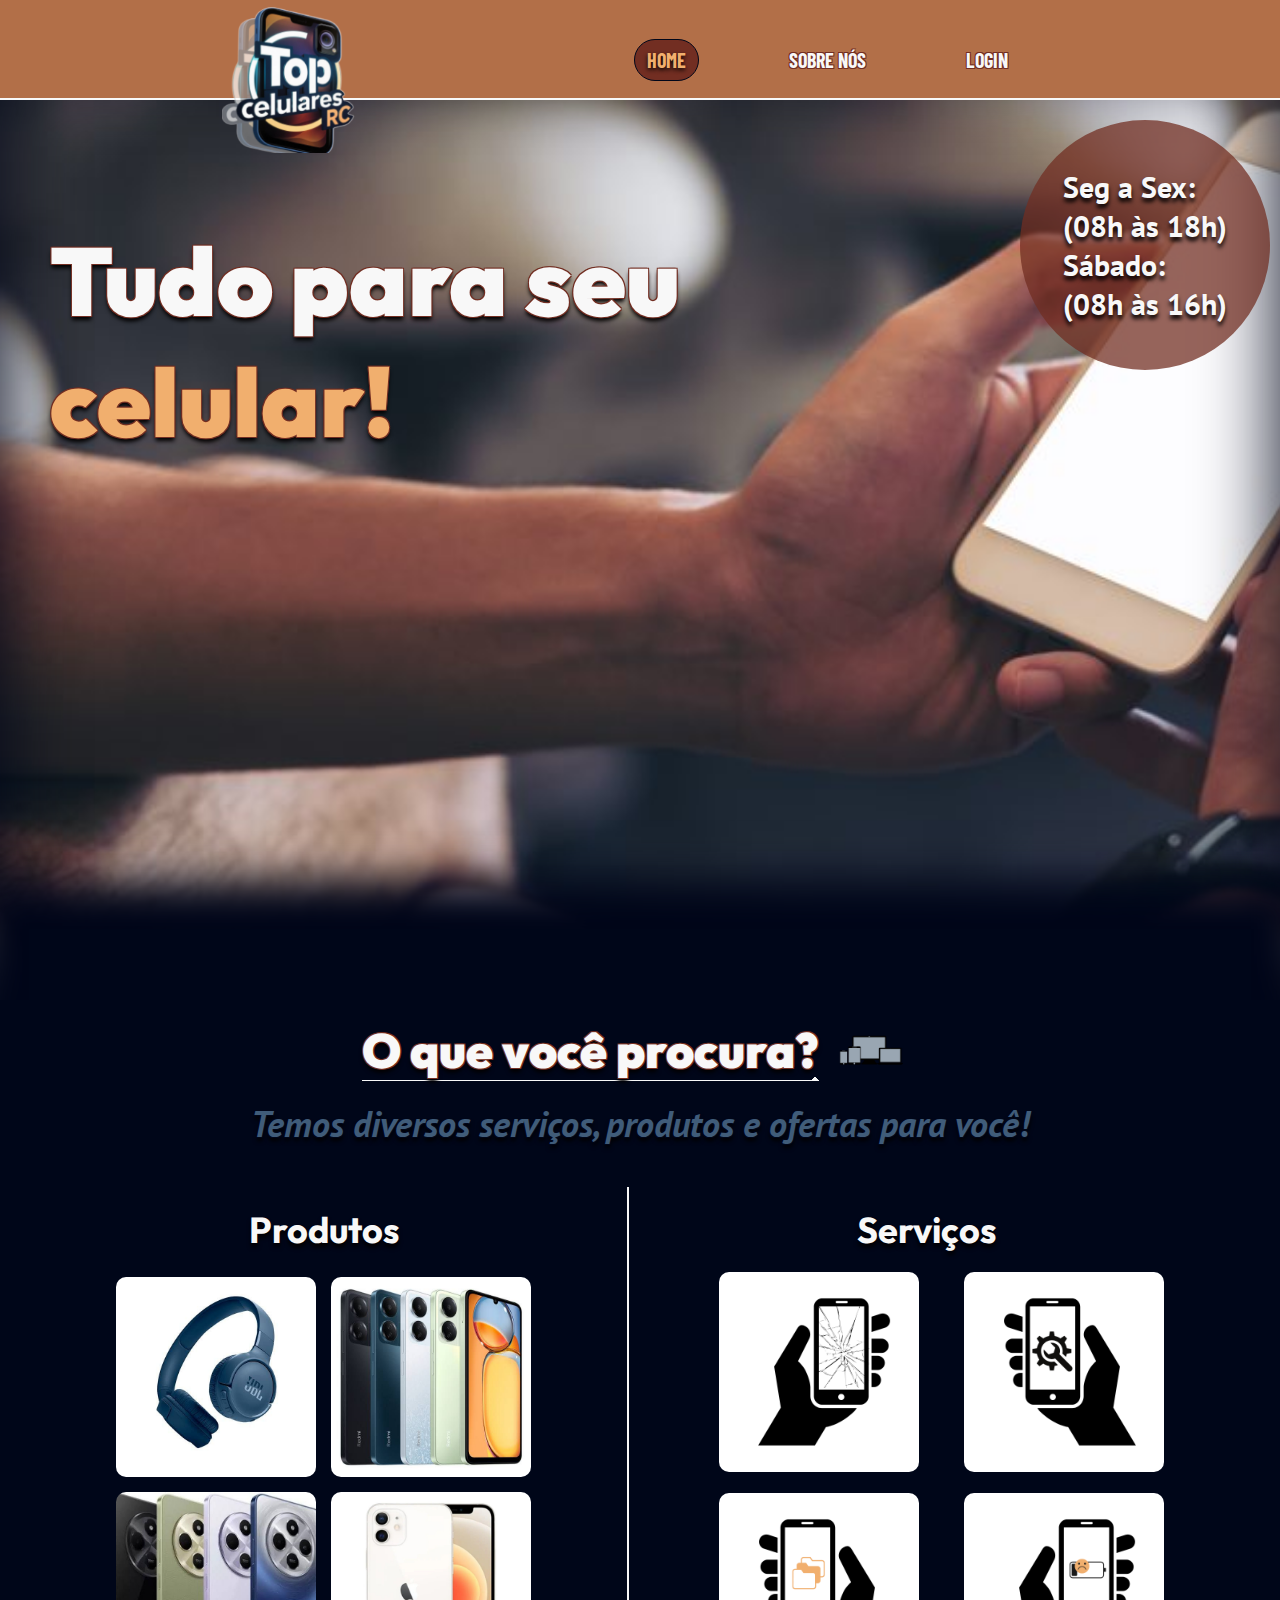
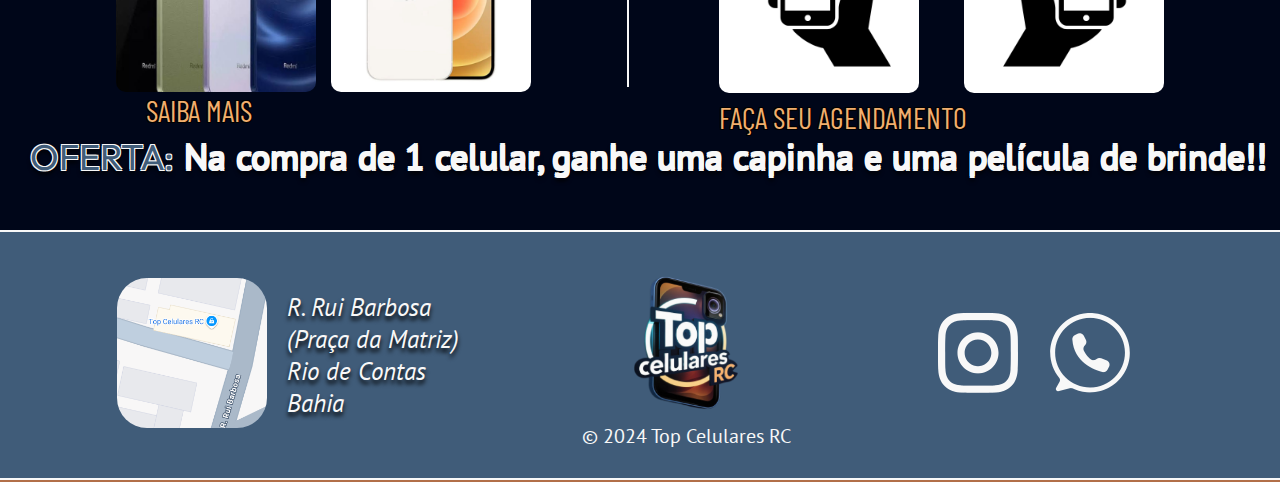
<file: index.html>
<!DOCTYPE html>
<html lang="pt-br">
<head>
    <meta charset="UTF-8">
    <meta name="viewport" content="width=device-width, initial-scale=1.0">
    <link rel="stylesheet" href="estilo.css">
    <link rel="preconnect" href="https://fonts.googleapis.com">
<link rel="preconnect" href="https://fonts.gstatic.com" crossorigin>
<link href="https://fonts.googleapis.com/css2?family=Barlow+Condensed:ital,wght@0,100;0,200;0,300;0,400;0,500;0,600;0,700;0,800;0,900;1,100;1,200;1,300;1,400;1,500;1,600;1,700;1,800;1,900&family=Outfit:wght@100..900&family=PT+Sans:ital,wght@0,400;0,700;1,400;1,700&display=swap" rel="stylesheet">
    <title>Top Celulares RC</title>
</head>
<body>
<div id="geral">
    <header class="header">
        <div class="headerin">
            <div class="a">
                <img id="logo" src="imagens/logodupla.png">
            </div>
            <div class="b">
                <div class="butaoatv">
                    <a class="link" href="index.html">HOME</a>
                </div>
                <div class="butaodesativ">
                    <a class="link" href="#">SOBRE NÓS</a>
                </div>
                <div class="butaodesativ">
                    <a class="link" href="login.html">LOGIN</a>
                </div>
            </div>
        </div>    
    </header>
    <div class="bigimg">
        <div class="circle"><p>Seg a Sex: <br>
            (08h às 18h) <br>
            Sábado: <br>
            (08h às 16h)</p>
        </div>
            <h1>Tudo para seu <br><span id="span">celular!</span></h1>
    </div>
    <main id="main">
        <div class="fundo">
            <div class="centraliza">
                <div class="topo">
                    <h2>O que você procura?</h2>
                    <img src="imagens/eletrônicos.png" style="width: 100px;">
                </div>
            </div>
            <p class="topob"><em>Temos diversos serviços, produtos e ofertas para você!</em></p>
            <div class="lista">
                <div class="p1">
                    <h3 class="h3">Produtos</h3>
                    <div class="ip">
                        <img src="imagens/fone.jpg" title="Fone bluetooth jbl tune 520BT 80,00" id="img1"         class="produtos">
                        <img src="imagens/redmi13c.jpg" title="Redmi 13c 256/8 gb  1200,00" id="img2" class="produtos">
                        <img src="imagens/redmi14c.jpg" title="Redmi 14c 128/4 gb 1100,00" id="img3" class="produtos">
                        <img src="imagens/iphone12.jpg" title="iPhone 12 128 gb 2700,00" id="img4" class="produtos">
                    </div>
                    <a href="" >SAIBA MAIS</a>
                </div>
                <div class="p2">
                    <h3 class="h3">Serviços</h3>
                    <div class="ip2">
                        <a href=""><img src="imagens/consertotela.png" title="Troca de Tela" id="img5" class="produtos"></a>
                        <a href=""><img src="imagens/consertofundo.png" title="Troca de Fundo" id="img6" class="produtos"></a>
                        <a href=""><img src="imagens/limpeza.png" title="Limpeza de Armazenamento" id="img7" class="produtos"></a>
                        <a href=""><img src="imagens/consertobateria.png" title="Trota de Bateria" id="img8" class="produtos"></a>
                    </div>
                    <a href="" >FAÇA SEU AGENDAMENTO</a>
                </div>
            </div>
            <p id="baixo"><span id="oferta">OFERTA:</span> Na compra de 1 celular, ganhe uma capinha e uma película de brinde!!</p>
        </div>
    </main>
        <footer class="footer">
            <div class="esq">
                <a href="https://maps.app.goo.gl/VbzbijNoqxXndrnv6" target="_blank" title="Toque para ver a localização"><img src="imagens/local.png"></a>
                <p><em>R. Rui Barbosa <br>(Praça da Matriz) <br>Rio de Contas <br>Bahia</em></p>
            </div>
            <div class="cen">
                <img src="imagens/logotrans.png">
                <p class="fb">&copy; 2024 Top Celulares RC</p>
            </div>
            <div class="dir">
                <a href="#"><img src="imagens/redessociais.png"></a>
            </div>
        </footer>
</div>
</body>
</html>
</file>
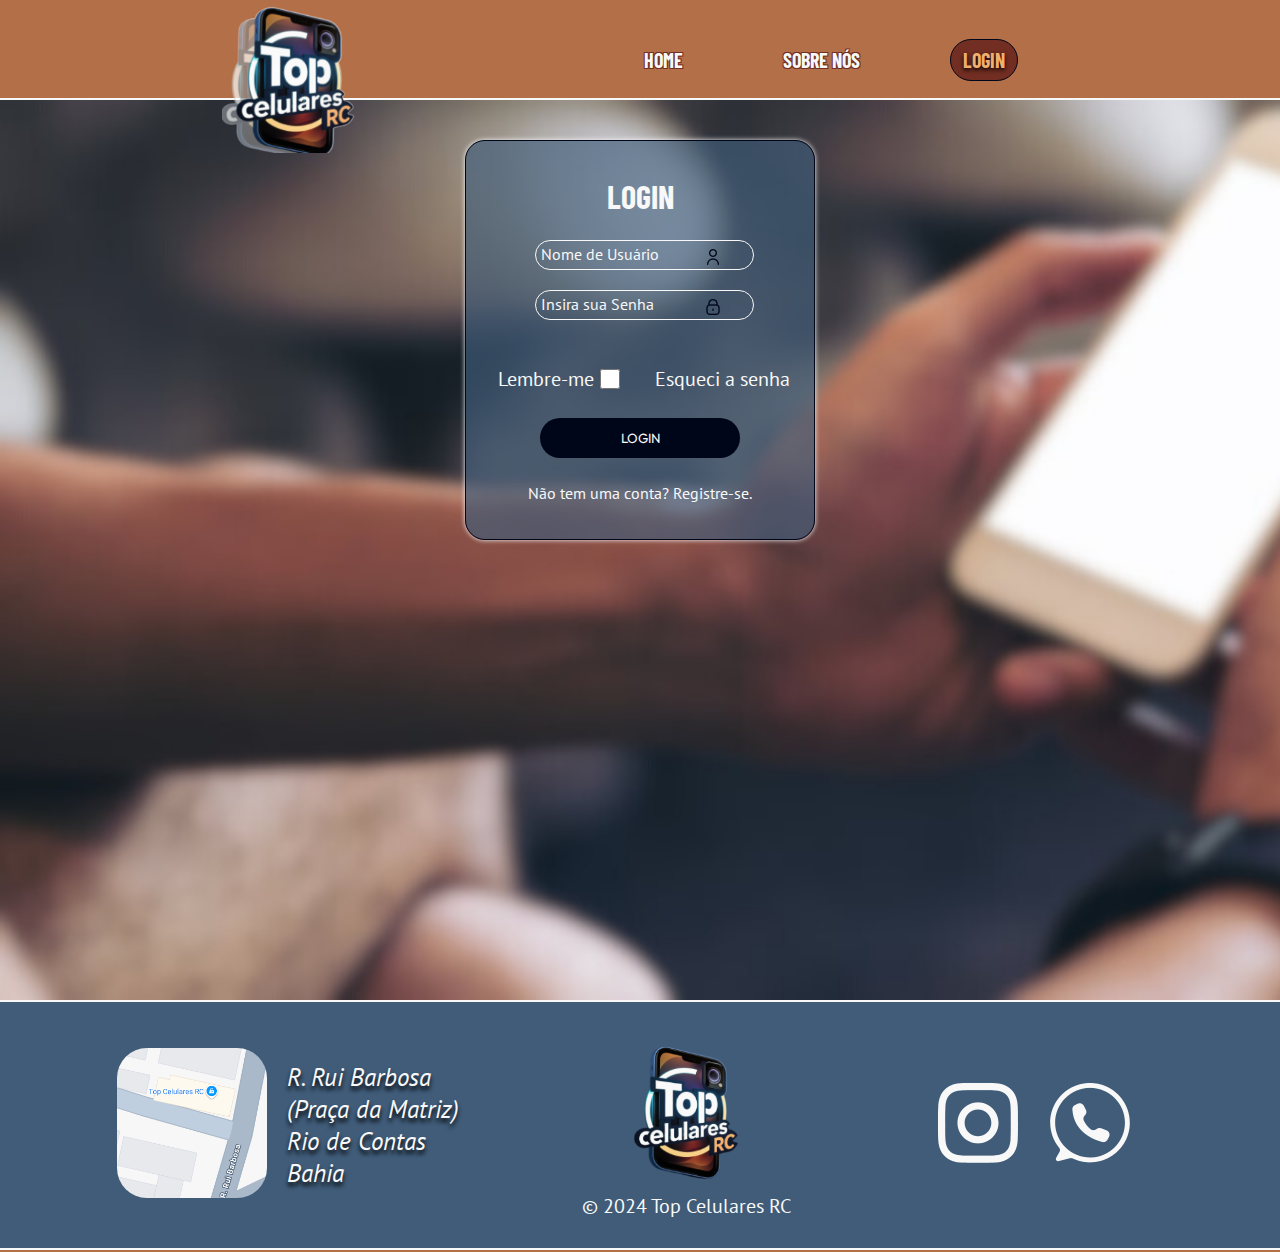
<file: login.html>
<!DOCTYPE html>
<html lang="pt-br">
<head>
    <meta charset="UTF-8">
    <meta name="viewport" content="width=device-width, initial-scale=1.0">
    <link rel="stylesheet" href="estilo.css">
    
    <link rel="preconnect" href="https://fonts.googleapis.com">
<link rel="preconnect" href="https://fonts.gstatic.com" crossorigin>
<link href="https://fonts.googleapis.com/css2?family=Barlow+Condensed:ital,wght@0,100;0,200;0,300;0,400;0,500;0,600;0,700;0,800;0,900;1,100;1,200;1,300;1,400;1,500;1,600;1,700;1,800;1,900&family=Outfit:wght@100..900&family=PT+Sans:ital,wght@0,400;0,700;1,400;1,700&display=swap" rel="stylesheet">
    <title>Login</title>
</head>
<body id="login">
    <header class="header">
        <div class="headerin">
        <div class="a">
            <img id="logo" src="imagens/logodupla.png">
        </div>
        <div class="b">
            <div class="butaodesativ">
                <a class="link" href="index.html">HOME</a>
            </div>
            <div class="butaodesativ">
                <a class="link" href="sobre.html">SOBRE NÓS</a>
            </div>
            <div class="butaoatv">
                <a class="link" href="login.html">LOGIN</a>
            </div>
        </div>
    </div>    
    </header>
    <div class="mainlogin">
        <div class="login">
            <h1 class="loginh1">LOGIN</h1>
            <div class="guardador">
            <div class="nomeus" class="ambos">
                <input type="text" class="barra" placeholder="Nome de Usuário">
                <a class="fotobtn" href="">
                    <img class="perfilimg" src="imagens/perfil.png">
                </a>
            </div>
            <div class="senha" class="ambos">
                <input type="password" class="barra" placeholder="Insira sua Senha">
                <a class="fotobtn" href="">
                    <img class="senhaimg" src="imagens/senha.png">
                </a>
            </div> 
        </div>
            <div class="esqsen">
                <div class="l">
                <label for="lembreme">Lembre-me</label>
                <input type="checkbox" id="lembreme" name="lembreme">
            </div>
            <div class="r">
                <a href="">Esqueci a senha</a>
            </div>
            </div>
            <div class="fim">
                <input type="submit" value="LOGIN" class="loginb">
            </div>
            <p class="ntucr">Não tem uma conta? Registre-se.</p>
        </div>
    </div>
    <footer class="footer">
        <div class="esq">
            <a href="https://maps.app.goo.gl/VbzbijNoqxXndrnv6" target="_blank" title="Toque para ver a localização"><img src="imagens/local.png"></a>
            <p><em>R. Rui Barbosa <br>(Praça da Matriz) <br>Rio de Contas <br>Bahia</em></p>
        </div>
        <div class="cen">
            <img src="imagens/logotrans.png">
            <p class="fb">&copy; 2024 Top Celulares RC</p>
        </div>
        <div class="dir">
            <a href="#"><img src="imagens/redessociais.png"></a>
        </div>
    </footer>
</body>
</html>
</file>
<file: estilo.css>
*{
    margin: 0;
    padding: 0;
    box-sizing: border-box;
}
body{
    background-color: #B26F48;
}
.header{
    background-color: #B26F48;
    max-width:100%;
    width:  100%;
    border-bottom: #F8F8F8 2px solid;
    height: 100px;
    position: sticky;
    top: 0;
    z-index: 10;
}
.headerin{
    display: flex;
    justify-content: space-evenly;
    padding: 5px;
    align-items: center;
    height: 120px;
    max-width: 1440px;
}
.a{
    display: flex;
    align-items: center;
    justify-content: space-between;
}
#logo{
    margin-right: 20px;
    max-width: 135px;
    margin-top:40px;
}
.b{
    display: flex;
    align-items: center;
    justify-content: space-evenly;
}
.butaodesativ{
    margin: auto 50px;
}
.butaodesativ a{
    color: #F8F8F8;
    font-weight: 700;
    text-shadow:
        1px 1px 0px #722E22,  
        -1px -1px 0px #722E22, 
        1px -1px 0px #722E22,  
        -1px 1px 0px #722E22;
    text-decoration: none;
}
.butaoatv{
    margin: auto 40px;
    background-color: #722E22;
    padding: 8px 12px;
    border-radius: 50px;
    border: #000619 1px solid;
}
.butaoatv a{
    font-weight: 700;
    color: #F1AF6E;
    text-shadow: #020100 0 2px 4px;
    text-decoration: none;
}
.link{
    font-family: 'Barlow Condensed';
    font-size: 20px;
}
.bigimg{
    background-image: url(imagens/fotohome.jpg);
    background-size: cover;
    width: 100%;
    max-width: 1440px;
    height: 100vh;
    background-repeat: no-repeat;
    box-shadow: inset 0 -40px 80px #000619;
    padding: 20px;
    position: relative;
    z-index: -1;
}
.circle {
    width: 250px; 
    height: 250px; 
    background-color: #722e22bd; 
    border-radius: 50%; 
    position: absolute;
    right: 10px;
    display: flex;
    align-items: center;
    justify-content: center;
}
.bigimg p{
    font-family: 'PT sans';
    font-weight: 700;
    color: #F8F8F8;
    text-shadow: #020100 0 4px 4px;
    font-size: 30px;
}
.bigimg h1{
    font-size: 96px;
    font-family: 'Outfit';
    font-weight: 900;
    color: #F8F8F8;
    text-shadow:
    1px 1px 0px #722E22,  
    -1px -1px 0px #722E22, 
    1px -1px 0px #722E22,  
    -1px 1px 0px #722E22,
    0 4px 4px #020100;
    position: absolute;
    top: 120px;
    left: 50px;
    max-height: fit-content;
}
#span{ /*Para destacar uma palavra única do texto*/
    color: #F1AF6E;
}
.fundo{
    width: 100%;
    max-width: 1440px;
    height: 830px;
    background-color: #000619;
    box-shadow: #000619 0px -100px 40px 20px;
    position: relative;
}
#fundosobre{
    height: 250px;
}
.centraliza{
    display: flex;
    align-items: center;
    justify-content: center;
}
.topo{
    display: flex;
    justify-content: space-evenly;
    align-items: center;
    max-width: 600px;
}
.topo h2{
    border-bottom: #F8F8F8 solid 1px;
    color: #F8F8F8;
    font-size: 48px;
    font-family: 'Outfit';
    font-weight: 900;
    text-shadow:
    1px 1px 0px #722E22,  
    -1px -1px 0px #722E22, 
    1px -1px 0px #722E22,  
    -1px 1px 0px #722E22,
    0 4px 4px #020100;
    background: radial-gradient(circle, #F8F8F8 50%, transparent 50%) no-repeat; /*transparent, se não vira um quadrado*/
    background-size: 8px 8px;
    background-position: 100% 109%;
}
.topob{
    max-width: 100%;
    text-align: center;
    font-family: 'PT sans';
    font-weight: bold;
    font-size: 36px;
    color: #405C79;
    text-shadow:
    1px 1px 0px #000619,  
    -1px -1px 0px #000619, 
    1px -1px 0px #000619,  
    -1px 1px 0px #000619,
    0 4px 4px #020100;
    margin-bottom: 20px;
}
.lista{
    display: flex;
    max-width: 100%;
    padding: 20px;
    justify-content:space-evenly;
}
.lista h3{
    padding: 20px;
    font-family: 'Outfit';
    font-size: 36px;
    font-weight: bold;
    color: #F8F8F8;
    text-shadow: #020100 0 4px 4px;
    text-align: left;
}
.lista li{
    margin-left: 30px;
    font-family: 'PT sans';
    font-size: 36px;
    font-weight: bold;
    color: #F8F8F8;
    text-shadow: #020100 0 4px 4px;
    height: 80px;
}
.p2{
    border-left: #F8F8F8 solid 2px;
    padding-left: 60px;
    max-height: 500px;
}
.lista a{
    margin-left: 30px;
    font-family: 'barlow condensed';
    text-decoration: none;
    font-size: 30px;
    color: #F1AF6E;
    text-shadow:
    1px 1px 0px #020100,  
    -1px -1px 0px #020100, 
    1px -1px 0px #020100,  
    -1px 1px 0px #020100;
}
.fundo #baixo{
    font-size: 36px;
    color: #F8F8F8;
    font-family: 'PT sans';
    text-shadow: 
    1px 1px 0px #F8F8F8,  
    -1px -1px 0px #F8F8F8, 
    1px -1px 0px #F8F8F8,  
    -1px 1px 0px #F8F8F8,
    0 4px 4px #020100;
    text-align: center;
    position: absolute;
    bottom: 50px;
    left: 30px;
}
#oferta{
    font-family: 'Outfit';
    color: #405C79;
}
.footer{
    width: 100%;
    max-width: 1440px;
    background-color: #405C79;
    height: 100%;
    max-height: 250px;
    border-top: #F8F8F8 solid 2px;
    border-bottom: #F8F8F8 solid 2px;
    display: flex;
    justify-content: space-evenly;
    align-items: center;
}
.esq{
    display: flex;
    align-items: center;
    max-height: fit-content;
}
.esq img{
    width: 150px;
    border-radius: 30px;
    margin-right: 20px;
}
.esq p{
    font-family: 'PT sans';
    font-size: 25px;
    color: #F8F8F8;
    text-shadow: 0 4px 4px #020100;
}
.cen{
    padding: 5px;
    display: flex;
    flex-direction: column;
    align-items: center;
    max-height: fit-content;
}
.cen img{
    width: 162px;
}

.dir img{
    height: 250px;
}
.fb{
    font-family: 'PT sans';
    color: #F8F8F8;
    font-size: 20px;
    text-align: center;
}
.p1{
    display: grid;
    grid-template-areas: "um"
                        "main"
                        "tres";
                        grid-template-rows: 90px  2fr 1fr;
}
.p1 h3{
    grid-area: um;
}
.p1 a{
    grid-area: tres;
}
.produtos{
    width: 200px;
    grid-area: main;
    border-radius: 10px;
    transition: transform 0.3s ease-in-out;
}
.produtos:hover{
    transform: scale(0.9);
}
.ip{
    display: grid;
    grid-template-areas: "um dois"
                        "tres quatro";
    gap: 15px;
}
.ip2{
    display: grid;
    grid-template-areas: "cinco seis"
                        "sete oito";
    gap: 15px;
}
#img1{
    grid-area: um;    
}
#img2{
    grid-area: dois;    
}
#img3{
    grid-area: tres;    
}
#img4{
    grid-area: quatro;    
}
#img5{
    grid-area: cinco;    
}
#img6{
    grid-area: seis;    
}
#img7{
    grid-area: sete;    
}
#img8{
    grid-area: oito;    
}
#main{
    position: relative;
}
.lista .h3{
    text-align: center;
}
.mainlogin{
    background-image: url(imagens/fotoblur.jpg);
    background-repeat: no-repeat;
    background-size: cover;
    background-color:#F1AF6E;
    width: 100%;
    max-width: 1440px;
    height: 100vh;
    padding: 40px;
}
.login{
    background-color: #405c79a9;
    width: 350px;
    height: 400px;
    border-radius: 20px;
    margin: 0 auto;
    border: #000619 solid 1px;
    box-shadow: #F8F8F8 0 0 5px;
    padding: 10px;
    display: flex;
    flex-direction: column;
    justify-content: space-evenly;
    align-items: center;
}
.barra{
    border-radius: 20px;
    height: 30px;
    border: solid 1px #F8F8F8;
    outline: 0;
    font-size: 16px;
    cursor: pointer;
    position: absolute;
    z-index: 1;
    padding: 5px;
    background: none;
    color: #F8F8F8;
}
.barra::placeholder{
    color: #F8F8F8;
    font-family: 'PT sans';
}
input:focus::placeholder {
    opacity: 0; /* Torna o placeholder invisível*/
  }
.ambos{
    display: flex;
    align-items: center;
}
.fotobtn{
    position: relative;
    z-index: 2;
    width: 50px;
    height: 50px;
    display: flex;
    left: 170px;
    bottom: 8px;
    align-items: center;
}
input[type="checkbox"]{
    width: 20px;
    height: 20px;
}
label{
    font-size: 20px; 
    margin-left: 8px;
    color: #F8F8F8;
    font-family: 'PT sans';
}
.esqsen{
    width: 300px;
    display: flex;
    align-items: center;
    justify-content: space-between;
}
.loginh1{
    color: #F8F8F8;
    font-family: 'Barlow Condensed';
    text-align: center;
}
.guardador{
    max-width: 210px;
    width: 100%;
}
.l{
    display: flex;
    align-items: center;
    justify-content: space-between;
    width: 130px;
}
.r a{
    color: #F8F8F8;
    text-decoration: none;
    font-family: 'PT sans';
    font-size: 20px; 
}
.loginb{
    color: #F8F8F8;
    outline: 0;
    background: #000619;
    border: 0;
    font-family: 'Outfit';
    cursor: pointer;
    width: 200px;
    height: 40px;
    border-radius: 20px;
    display: grid;
    place-items: center;
}
.ntucr{
    color: #F8F8F8;
    font-family: 'PT sans';
}
.bigimage{
    background-image: url(imagens/fotoblur.jpg);
    background-size: cover;
    width: 100%;
    max-width: 1440px;
    height: 100vh;
    box-shadow: inset 0 -40px 80px #000619;
    padding: 20px;
}
</file>
